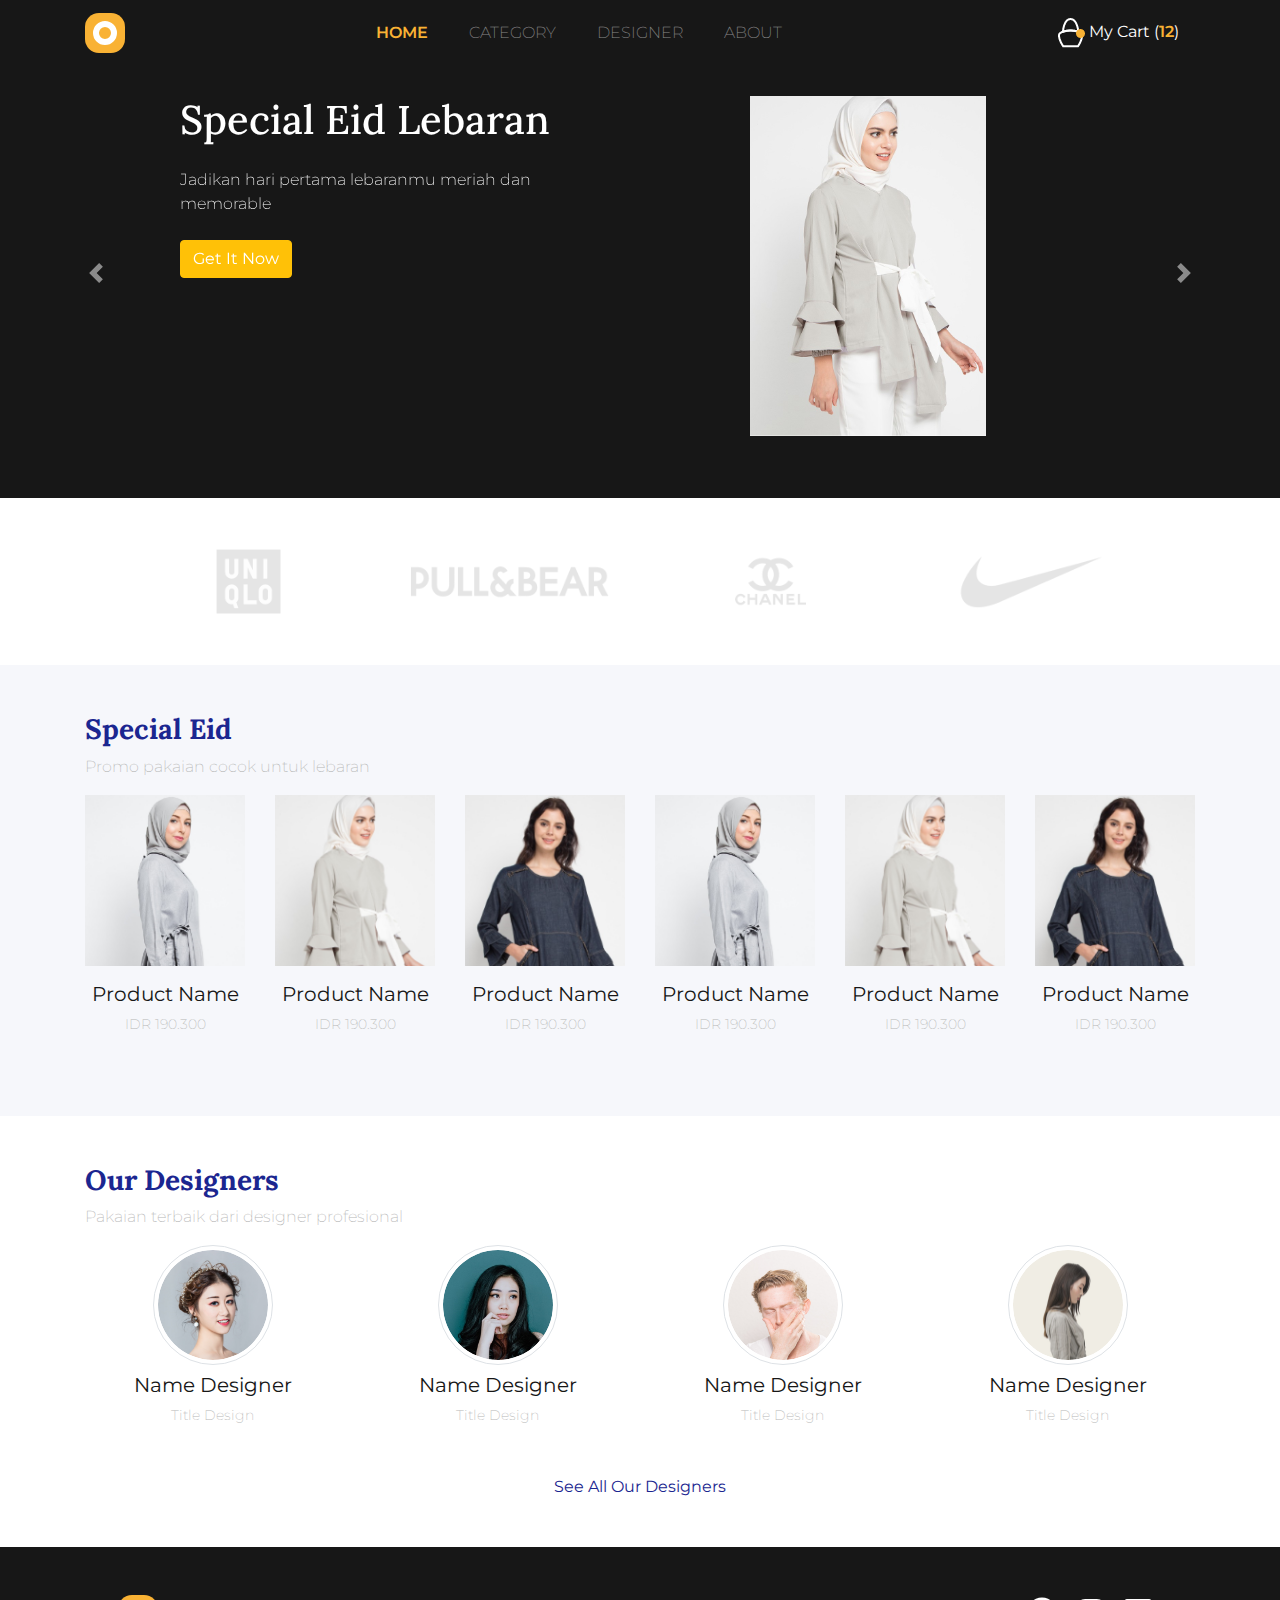
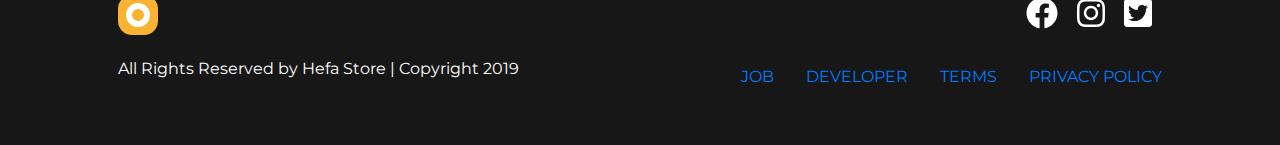
<file: index.html>
<!doctype html>
<html lang="en">

<head>
    <!-- Required meta tags -->
    <meta charset="utf-8">
    <meta name="viewport" content="width=device-width, initial-scale=1, shrink-to-fit=no">

    <!-- Bootstrap CSS -->
    <link rel="stylesheet" href="asset/css/bootstrap.css">
    <!-- My Style -->
    <link rel="stylesheet" href="asset/css/style.css">
    <!-- Font Awesome -->
    <link rel="stylesheet" href="asset/css/all.css">
    <!-- Google Font -->
    <link href="https://fonts.googleapis.com/css?family=Lora:400,700|Montserrat:200,400,600&display=swap"
        rel="stylesheet">

    <title>Hefa Store</title>
</head>

<body>
    <!-- Navbar -->
    <nav class="navbar navbar-expand-lg navbar-dark fixed-top" style="background-color: #171717;">
        <div class="container">
            <a class="navbar-brand" href="index.html">
                <img src="asset/img/logo/logo_small.png" alt="">
            </a>
            <button class="navbar-toggler" type="button" data-toggle="collapse" data-target="#navbarNav"
                aria-controls="navbarNav" aria-expanded="false" aria-label="Toggle navigation">
                <span class="navbar-toggler-icon"></span>
            </button>
            <div class="collapse navbar-collapse" id="navbarNav">
                <ul class="navbar-nav text-uppercase mx-auto">
                    <li class="nav-item active">
                        <a class="nav-link" href="index.html">Home<span class="sr-only">(current)</span></a>
                    </li>
                    <li class="nav-item">
                        <a class="nav-link" href="category.html">Category</a>
                    </li>
                    <li class="nav-item">
                        <a class="nav-link" href="#">Designer</a>
                    </li>
                    <li class="nav-item">
                        <a class="nav-link" href="#">About</a>
                    </li>
                </ul>
                <a href="cart.html" class="nav-link text-white"><img src="asset/img/icon/Group 3.png" alt=""> My Cart
                    (<span>12</span>)</a>
            </div>
        </div>
    </nav>
    <!-- End Navbar -->

    <!-- Carousel -->
    <div id="carouselExampleControls" class="carousel slide text-white mt-5" data-ride="carousel">
        <div class="carousel-inner">
            <div class="container">
                <div class="carousel-item active">
                    <div class="row pt-5 justify-content-center">
                        <div class="col-9 col-sm-4 col-md-6 col-lg-5 ">
                            <h1 class="mb-4">Special Eid Lebaran</h1>
                            <p class="mb-4">Jadikan hari pertama lebaranmu meriah dan memorable</p>
                            <a href="single.html" class="btn btn-warning text-white">Get It Now</a>
                        </div>
                        <div class="col-3 col-sm-6 col-md-4 col-lg-4 d-none d-sm-block offset-1">
                            <img src="asset/img/elements/p.png" class="img-fluid">
                        </div>
                    </div>
                </div>
                <div class="carousel-item">
                    <div class="row pt-5 justify-content-center">
                        <div class="col-9 col-sm-4 col-md-6 col-lg-5 ">
                            <h1 class="mb-4">Special Eid Lebaran</h1>
                            <p class="mb-4">Jadikan hari pertama lebaranmu meriah dan memorable</p>
                            <a href="single.html" class="btn btn-warning text-white">Get It Now</a>
                        </div>
                        <div class="col-3 col-sm-6 col-md-4 col-lg-4 d-none d-sm-block offset-1">
                            <img src="asset/img/elements/p2.png" class="img-fluid">
                        </div>
                    </div>
                </div>
                <div class="carousel-item">
                    <div class="row pt-5 justify-content-center">
                        <div class="col-9 col-sm-4 col-md-6 col-lg-5 ">
                            <h1 class="mb-4">Special Eid Lebaran</h1>
                            <p class="mb-4">Jadikan hari pertama lebaranmu meriah dan memorable</p>
                            <a href="single.html" class="btn btn-warning text-white">Get It Now</a>
                        </div>
                        <div class="col-3 col-sm-6 col-md-4 col-lg-4 d-none d-sm-block offset-1">
                            <img src="asset/img/elements/p-2.png" class="img-fluid">
                        </div>
                    </div>
                </div>
            </div>
        </div>
        <a class="carousel-control-prev" href="#carouselExampleControls" role="button" data-slide="prev">
            <span class="carousel-control-prev-icon" aria-hidden="true"></span>
            <span class="sr-only">Previous</span>
        </a>
        <a class="carousel-control-next" href="#carouselExampleControls" role="button" data-slide="next">
            <span class="carousel-control-next-icon" aria-hidden="true"></span>
            <span class="sr-only">Next</span>
        </a>
    </div>
    <!-- End Carousel -->

    <!-- Brands -->
    <section class="brands">
        <div class="container">
            <div class="row p-5 text-center">
                <div class="col-md">
                    <img src="asset/img/brands/uniqlo.png" class="img-fluid">
                </div>
                <div class="col-md">
                    <img src="asset/img/brands/pnb.png" class="img-fluid">
                </div>
                <div class="col-md">
                    <img src="asset/img/brands/cc.png" class="img-fluid">
                </div>
                <div class="col-md">
                    <img src="asset/img/brands/nike.png" class="img-fluid">
                </div>
            </div>
        </div>
    </section>
    <!-- End Brands -->

    <!-- Features -->
    <section class="features p-5" style="background-color: #F6F7FB;">
        <div class="container">
            <div class="row">
                <div class="col">
                    <h3>Special Eid</h3>
                    <p>Promo pakaian cocok untuk lebaran</p>
                </div>
            </div>

            <div class="row">
                <div class="col-6 col-sm-4 col-md-3 col-lg-2">
                    <figure class="figure">
                        <div class="figure-img">
                            <img src="asset/img/features/1.png" class="figure-img img-fluid">
                            <a href="single.html" class="d-flex justify-content-center">
                                <img src="asset/img/icon/badge.png" class="align-self-center">
                            </a>
                        </div>
                        <figcaption class="figure-caption text-center">
                            <h5>Product Name</h5>
                            <p>IDR 190.300</p>
                        </figcaption>
                    </figure>
                </div>
                <div class="col-6 col-sm-4 col-md-3 col-lg-2">
                    <figure class="figure">
                        <div class="figure-img">
                            <img src="asset/img/features/2.png" class="figure-img img-fluid">
                            <a href="single.html" class="d-flex justify-content-center">
                                <img src="asset/img/icon/badge.png" class="align-self-center">
                            </a>
                        </div>
                        <figcaption class="figure-caption text-center">
                            <h5>Product Name</h5>
                            <p>IDR 190.300</p>
                        </figcaption>
                    </figure>
                </div>
                <div class="col-6 col-sm-4 col-md-3 col-lg-2">
                    <figure class="figure">
                        <div class="figure-img">
                            <img src="asset/img/features/3.png" class="figure-img img-fluid">
                            <a href="single.html" class="d-flex justify-content-center">
                                <img src="asset/img/icon/badge.png" class="align-self-center">
                            </a>
                        </div>
                        <figcaption class="figure-caption text-center">
                            <h5>Product Name</h5>
                            <p>IDR 190.300</p>
                        </figcaption>
                    </figure>
                </div>
                <div class="col-6 col-sm-4 col-md-3 col-lg-2">
                    <figure class="figure">
                        <div class="figure-img">
                            <img src="asset/img/features/1.png" class="figure-img img-fluid">
                            <a href="single.html" class="d-flex justify-content-center">
                                <img src="asset/img/icon/badge.png" class="align-self-center">
                            </a>
                        </div>
                        <figcaption class="figure-caption text-center">
                            <h5>Product Name</h5>
                            <p>IDR 190.300</p>
                        </figcaption>
                    </figure>
                </div>
                <div class="col-6 col-sm-4 col-md-3 col-lg-2">
                    <figure class="figure">
                        <div class="figure-img">
                            <img src="asset/img/features/2.png" class="figure-img img-fluid">
                            <a href="single.html" class="d-flex justify-content-center">
                                <img src="asset/img/icon/badge.png" class="align-self-center">
                            </a>
                        </div>
                        <figcaption class="figure-caption text-center">
                            <h5>Product Name</h5>
                            <p>IDR 190.300</p>
                        </figcaption>
                    </figure>
                </div>
                <div class="col-6 col-sm-4 col-md-3 col-lg-2">
                    <figure class="figure">
                        <div class="figure-img">
                            <img src="asset/img/features/3.png" class="figure-img img-fluid">
                            <a href="single.html" class="d-flex justify-content-center">
                                <img src="asset/img/icon/badge.png" class="align-self-center">
                            </a>
                        </div>
                        <figcaption class="figure-caption text-center">
                            <h5>Product Name</h5>
                            <p>IDR 190.300</p>
                        </figcaption>
                    </figure>
                </div>
            </div>
        </div>
    </section>
    <!-- End Features -->

    <!-- Designer -->
    <section class="designer p-5">
        <div class="container">
            <div class="row">
                <div class="col">
                    <h3>Our Designers</h3>
                    <p>Pakaian terbaik dari designer profesional</p>
                </div>
            </div>
            <div class="row">
                <div class="col-6 col-sm-3 text-center">
                    <figure class="figure">
                        <img src="asset/img/features/11.png" class="figure-img img-fluid img-thumbnail rounded-circle">
                        <figcaption class="figure-caption text-center">
                            <h5>Name Designer</h5>
                            <p>Title Design</p>
                        </figcaption>
                    </figure>
                </div>
                <div class="col-6 col-sm-3 text-center">
                    <figure class="figure">
                        <img src="asset/img/features/22.png" class="figure-img img-fluid img-thumbnail rounded-circle">
                        <figcaption class="figure-caption text-center">
                            <h5>Name Designer</h5>
                            <p>Title Design</p>
                        </figcaption>
                    </figure>
                </div>
                <div class="col-6 col-sm-3 text-center">
                    <figure class="figure">
                        <img src="asset/img/features/33.png" class="figure-img img-fluid img-thumbnail rounded-circle">
                        <figcaption class="figure-caption text-center">
                            <h5>Name Designer</h5>
                            <p>Title Design</p>
                        </figcaption>
                    </figure>
                </div>
                <div class="col-6 col-sm-3 text-center">
                    <figure class="figure">
                        <img src="asset/img/features/44.png" class="figure-img img-fluid img-thumbnail rounded-circle">
                        <figcaption class="figure-caption text-center">
                            <h5>Name Designer</h5>
                            <p>Title Design</p>
                        </figcaption>
                    </figure>
                </div>
            </div>
            <div class="row mt-3">
                <div class="col text-center see">
                    <a href="">See All Our Designers</a>
                </div>
            </div>
        </div>
    </section>
    <!-- End Designer -->

    <!-- Footer -->
    <footer style="background-color: #171717;">
        <div class="container p-5 text-white">
            <div class="row justify-content-between">
                <div class="col-1">
                    <a href="">
                        <img src="asset/img/logo/logo_small.png">
                    </a>
                </div>
                <div class="col-6 text-right text-white logo">
                    <h2>
                        <a href="" class="text-white"><i class="fab fa-facebook"></i></a>
                        <a href="" class="text-white"><i class="fab fa-instagram"></i></a>
                        <a href="" class="text-white"><i class="fab fa-twitter-square"></i></a>
                    </h2>
                </div>
            </div>
            <div class="row justify-content-between mt-3">
                <div class="col-5 text-white">
                    <p>All Rights Reserved by Hefa Store | Copyright 2019</p>
                </div>
                <div class="col-7">
                    <nav class="nav justify-content-end text-uppercase">
                        <a class="nav-link" href="#">Job</a>
                        <a class="nav-link" href="#">Developer</a>
                        <a class="nav-link" href="#">Terms</a>
                        <a class="nav-link pr-0" href="#">Privacy Policy</a>
                    </nav>
                </div>
            </div>
        </div>
    </footer>
    <!-- End Footer -->









    <!-- Optional JavaScript -->
    <!-- jQuery first, then Popper.js, Font Awesome, then Bootstrap JS -->
    <script src="asset/js/jquery-3.4.1.min.js"></script>
    <script src="asset/js/popper.min.js"></script>
    <script src="asset/js/bootstrap.js"></script>
    <script src="asset/js/all.js"></script>

</body>

</html>
</file>
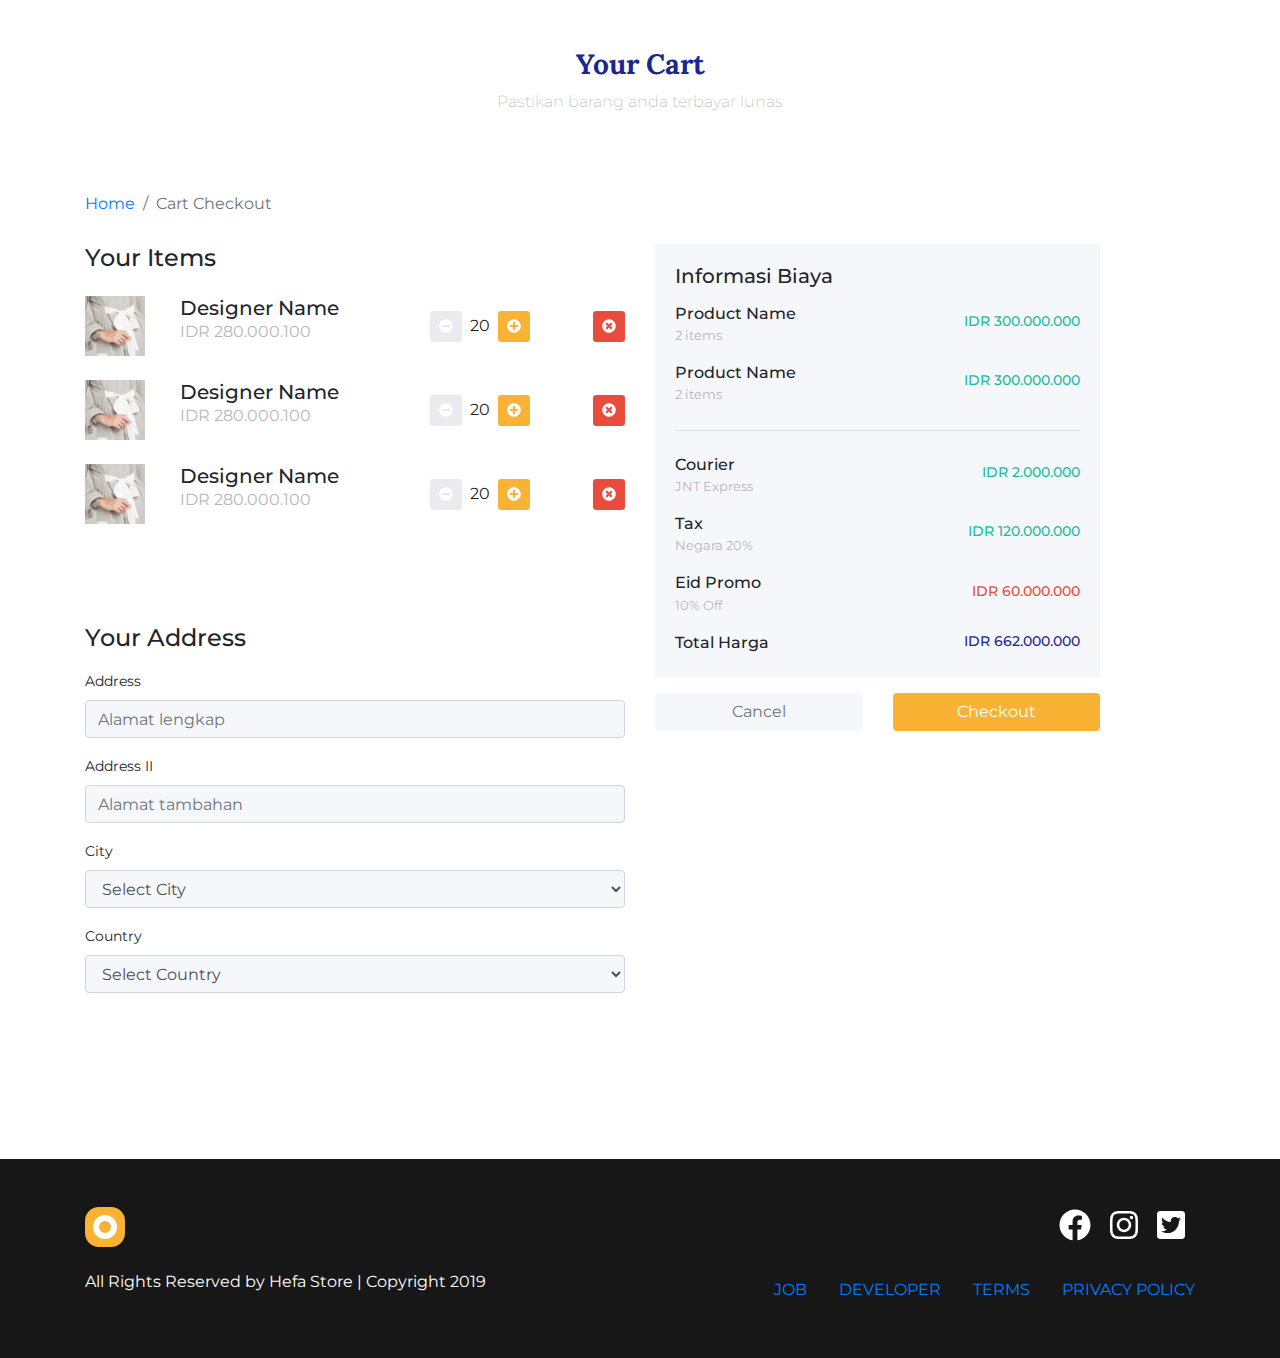
<file: cart.html>
<!doctype html>
<html lang="en">

<head>
  <!-- Required meta tags -->
  <meta charset="utf-8">
  <meta name="viewport" content="width=device-width, initial-scale=1, shrink-to-fit=no">

  <!-- Bootstrap CSS -->
  <link rel="stylesheet" href="asset/css/bootstrap.css">
  <!-- My Style -->
  <link rel="stylesheet" href="asset/css/style.css">
  <!-- Font Awesome -->
  <link rel="stylesheet" href="asset/css/all.css">
  <!-- Google Font -->
  <link href="https://fonts.googleapis.com/css?family=Lora:400,700|Montserrat:200,400,600&display=swap"
    rel="stylesheet">

  <title>Hefa Store</title>
</head>

<body>
  <div class="container">
    <div class="row mt-5">
      <div class="col text-center head-cart">
        <h3>Your Cart</h3>
        <p>Pastikan barang anda terbayar lunas</p>
      </div>
    </div>
  </div>

  <!-- Breadcrumb -->
  <div class="container">
    <nav>
      <ol class="breadcrumb bg-transparent pl-0" style="margin-top: 50px;">
        <li class="breadcrumb-item"><a href="index.html">Home</a></li>
        <li class="breadcrumb-item active" aria-current="page">Cart Checkout</li>
      </ol>
    </nav>
  </div>
  <!-- End Breadcrumb -->

  <!-- Checkout -->
  <section class="cart" style="margin-bottom: 150px;">
    <div class="container">
      <div class="row">
        <div class="col-lg-6">
          <h4 class="mb-4">Your Items</h4>
          <div class="row mb-4">
            <div class="col-2 d-flex align-items-center justify-content-between">
              <img src="asset/img/checkout/1.png" alt="">
            </div>
            <div class="col-4">
              <h5 class="m-0">Designer Name</h5>
              <p class="m-0" style="color: #B7B7B7;">IDR 280.000.100</p>
            </div>
            <div class="col-4 d-flex align-items-center justify-content-end">
              <button class="btn btn-sm text-white" style="background-color: #EAEAEF;"><i
                  class="fas fa-minus-circle"></i></button>
              <span class="mx-2">20</span>
              <button class="btn btn-sm text-white" style="background-color: #F9B234;"><i
                  class="fas fa-plus-circle"></i></button>
            </div>
            <div class="col-2 d-flex align-items-center justify-content-end">
              <button class="btn btn-sm text-white" style="background-color: #E74C3C;"><i
                  class="fas fa-times-circle"></i></button>
            </div>
          </div>
          <div class="row mb-4">
            <div class="col-2 d-flex align-items-center justify-content-between">
              <img src="asset/img/checkout/1.png" alt="">
            </div>
            <div class="col-4">
              <h5 class="m-0">Designer Name</h5>
              <p class="m-0" style="color: #B7B7B7;">IDR 280.000.100</p>
            </div>
            <div class="col-4 d-flex align-items-center justify-content-end">
              <button class="btn btn-sm text-white" style="background-color: #EAEAEF;"><i
                  class="fas fa-minus-circle"></i></button>
              <span class="mx-2">20</span>
              <button class="btn btn-sm text-white" style="background-color: #F9B234;"><i
                  class="fas fa-plus-circle"></i></button>
            </div>
            <div class="col-2 d-flex align-items-center justify-content-end">
              <button class="btn btn-sm text-white" style="background-color: #E74C3C;"><i
                  class="fas fa-times-circle"></i></button>
            </div>
          </div>
          <div class="row mb-4">
            <div class="col-2 d-flex align-items-center justify-content-between">
              <img src="asset/img/checkout/1.png" alt="">
            </div>
            <div class="col-4">
              <h5 class="m-0">Designer Name</h5>
              <p class="m-0" style="color: #B7B7B7;">IDR 280.000.100</p>
            </div>
            <div class="col-4 d-flex align-items-center justify-content-end">
              <button class="btn btn-sm text-white" style="background-color: #EAEAEF;"><i
                  class="fas fa-minus-circle"></i></button>
              <span class="mx-2">20</span>
              <button class="btn btn-sm text-white" style="background-color: #F9B234;"><i
                  class="fas fa-plus-circle"></i></button>
            </div>
            <div class="col-2 d-flex align-items-center justify-content-end">
              <button class="btn btn-sm text-white" style="background-color: #E74C3C;"><i
                  class="fas fa-times-circle"></i></button>
            </div>
          </div>
          <h4 class="mb-3" style="margin-top: 100px;">Your Address</h4>
          <form>
            <div class="form-group">
              <label for="address" style="font-size: 14px;">Address</label>
              <input style="background-color: #F6F7FB;" type="text" class="form-control" id="address"
                placeholder="Alamat lengkap">
            </div>
            <div class="form-group">
              <label for="address2" style="font-size: 14px;">Address II</label>
              <input style="background-color: #F6F7FB;" type="text" class="form-control" id="address2"
                placeholder="Alamat tambahan">
            </div>
            <div class="form-group">
              <label for="city" style="font-size: 14px;">City</label>
              <select style="background-color: #F6F7FB;" class="form-control" id="city">
                <option>Select City</option>
                <option>City-1</option>
                <option>City-2</option>
                <option>City-3</option>
                <option>City-4</option>
                <option>City-5</option>
              </select>
            </div>
            <div class="form-group">
              <label for="country" style="font-size: 14px;">Country</label>
              <select style="background-color: #F6F7FB;" class="form-control" id="country">
                <option>Select Country</option>
                <option>Country-1</option>
                <option>Country-2</option>
                <option>Country-3</option>
                <option>Country-4</option>
                <option>Country-5</option>
              </select>
            </div>
          </form>
        </div>
        <div class="col-lg-5">
          <div class="card rounded-0 cart-detail">
            <div class="card-body">
              <h5>Informasi Biaya</h5>
              <div class="row mt-3">
                <div class="col">
                  <h6 class="mb-0">Product Name</h6>
                  <small style="color: #B7B7B7;" class="mt-0">2 items</small>
                </div>
                <div class="col d-flex align-items-center justify-content-end">
                  <h5 style="color: #1ABC9C; font-size: 14px;">IDR 300.000.000</h5>
                </div>
              </div>
              <div class="row mt-3">
                <div class="col">
                  <h6 class="mb-0">Product Name</h6>
                  <small style="color: #B7B7B7;" class="mt-0">2 items</small>
                </div>
                <div class="col d-flex align-items-center justify-content-end">
                  <h5 style="color: #1ABC9C; font-size: 14px;">IDR 300.000.000</h5>
                </div>
              </div>
              <hr class="my-4">
              <div class="row mt-3">
                <div class="col">
                  <h6 class="mb-0">Courier</h6>
                  <small style="color: #B7B7B7;" class="mt-0">JNT Express</small>
                </div>
                <div class="col d-flex align-items-center justify-content-end">
                  <h5 style="color: #1ABC9C; font-size: 14px;">IDR 2.000.000</h5>
                </div>
              </div>
              <div class="row mt-3">
                <div class="col">
                  <h6 class="mb-0">Tax</h6>
                  <small style="color: #B7B7B7;" class="mt-0">Negara 20%</small>
                </div>
                <div class="col d-flex align-items-center justify-content-end">
                  <h5 style="color: #1ABC9C; font-size: 14px;">IDR 120.000.000</h5>
                </div>
              </div>
              <div class="row mt-3">
                <div class="col">
                  <h6 class="mb-0">Eid Promo</h6>
                  <small style="color: #B7B7B7;" class="mt-0">10% Off</small>
                </div>
                <div class="col d-flex align-items-center justify-content-end">
                  <h5 style="color: #E74C3C; font-size: 14px;">IDR 60.000.000</h5>
                </div>
              </div>
              <div class="row mt-3">
                <div class="col">
                  <h6 class="mb-0">Total Harga</h6>
                </div>
                <div class="col d-flex align-items-center justify-content-end">
                  <h5 style="color: #1B2690; font-size: 14px;">IDR 662.000.000</h5>
                </div>
              </div>
            </div>
          </div>
          <div class="row mt-3">
            <div class="col d-flex">
              <button style="background-color: #F6F7FB;" class="btn btn-block text-muted">Cancel</button>
            </div>
            <div class="col">
              <button style="background-color: #F9B234;" class="btn btn-block text-white" data-toggle="modal"
                data-target="#exampleModal">Checkout</button>
            </div>
          </div>
        </div>
      </div>
    </div>
  </section>
  <!-- End Checkout -->

  <!-- Modal Checkout -->
  <div class="modal fade" id="exampleModal" tabindex="-1" role="dialog" aria-labelledby="exampleModalLabel"
    aria-hidden="true">
    <div class="modal-dialog" role="document">
      <div class="modal-content p-5">
        <div class="modal-body text-center">
          <img class="mb-5" src="asset/img/checkout/ic_sukses_checkout.png" alt="">
          <h3>Checkout Berhasil</h3>
          <p>Anda akan mendapatkan barang <br>
            anda dalam beberapa harı</p>
          <a href="index.html" style="background-color: #F6F7FB; width: 165px;" class="btn mt-3 text-muted">Home</a>
        </div>
      </div>
    </div>
  </div>
  <!-- End Modal Checkout -->

  <!-- Footer -->
  <footer class="p-5" style="background-color: #171717;">
    <div class="container text-white">
      <div class="row justify-content-between">
        <div class="col-1">
          <a href="">
            <img src="asset/img/logo/logo_small.png">
          </a>
        </div>
        <div class="col-6 text-right text-white logo">
          <h2>
            <a href="" class="text-white"><i class="fab fa-facebook"></i></a>
            <a href="" class="text-white"><i class="fab fa-instagram"></i></a>
            <a href="" class="text-white"><i class="fab fa-twitter-square"></i></a>
          </h2>
        </div>
      </div>
      <div class="row justify-content-between mt-3">
        <div class="col-5 text-white">
          <p>All Rights Reserved by Hefa Store | Copyright 2019</p>
        </div>
        <div class="col-7">
          <nav class="nav justify-content-end text-uppercase">
            <a class="nav-link" href="#">Job</a>
            <a class="nav-link" href="#">Developer</a>
            <a class="nav-link" href="#">Terms</a>
            <a class="nav-link pr-0" href="#">Privacy Policy</a>
          </nav>
        </div>
      </div>
    </div>
  </footer>
  <!-- End Footer -->









  <!-- Optional JavaScript -->
  <!-- jQuery first, then Popper.js, Font Awesome, then Bootstrap JS -->
  <script src="asset/js/jquery-3.4.1.min.js"></script>
  <script src="asset/js/popper.min.js"></script>
  <script src="asset/js/bootstrap.js"></script>
  <script src="asset/js/all.js"></script>
  <script src="asset/js/script.js"></script>

</body>

</html>
</file>
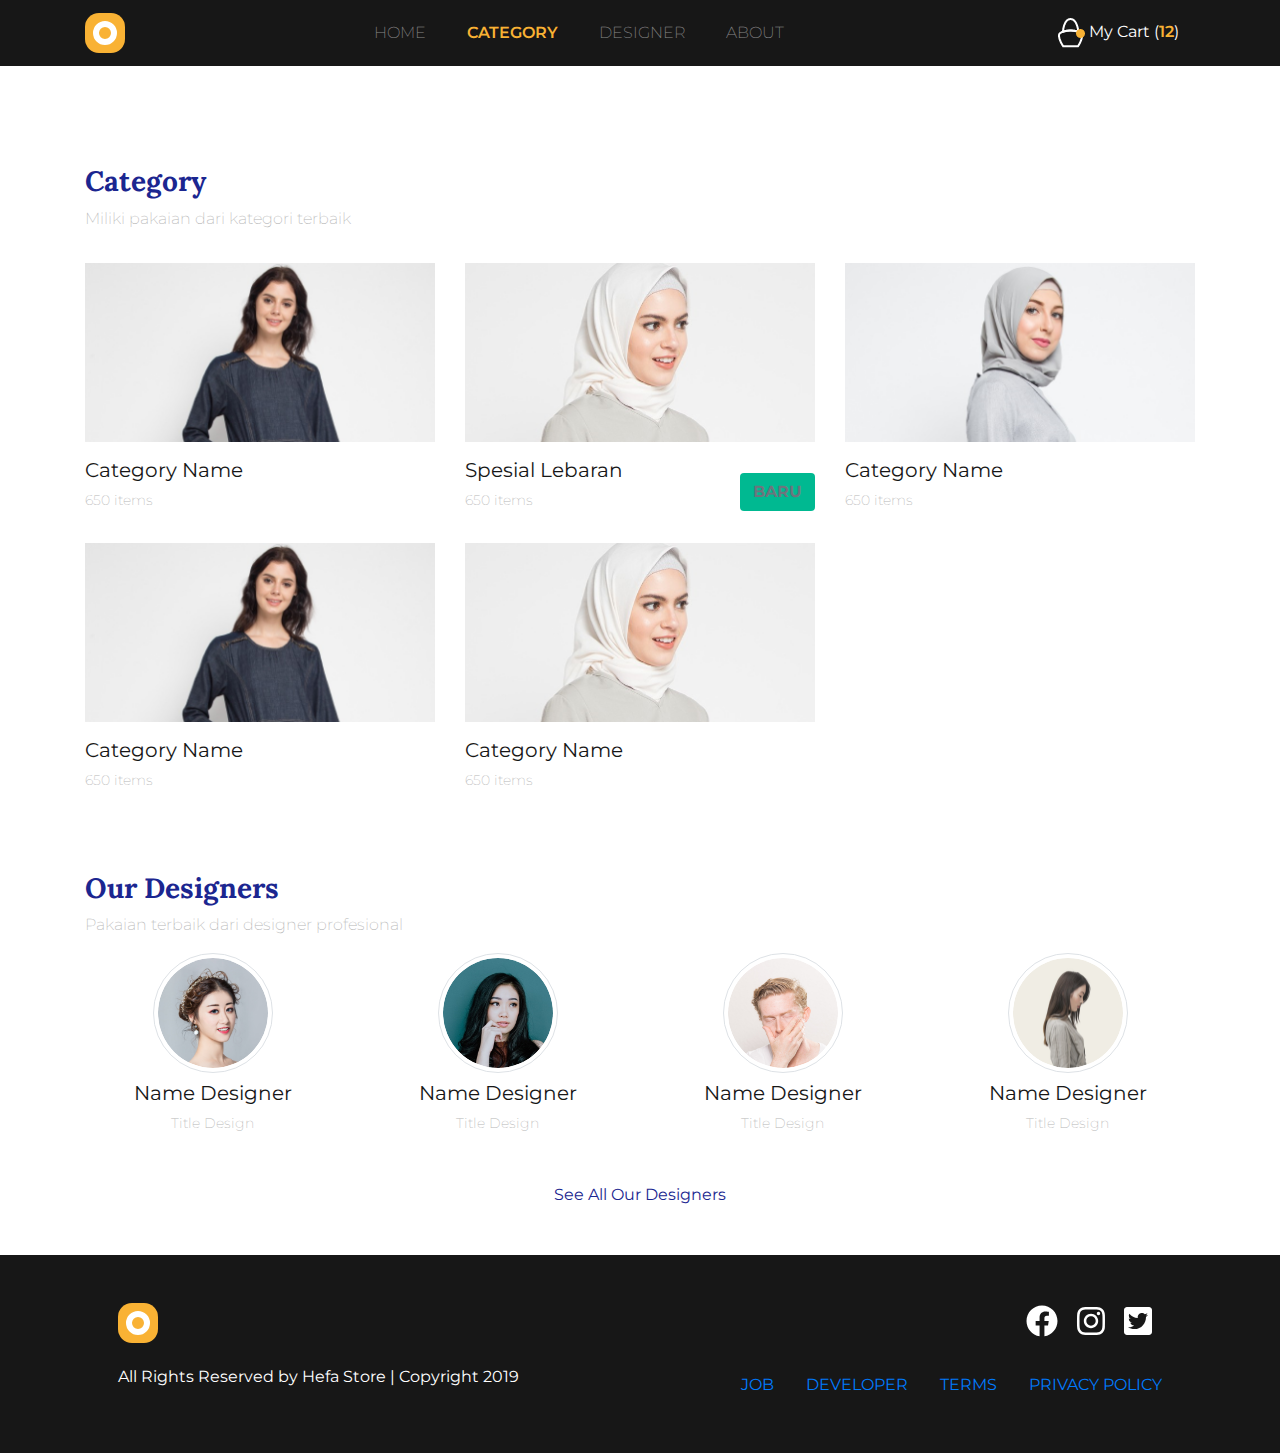
<file: category.html>
<!doctype html>
<html lang="en">

<head>
    <!-- Required meta tags -->
    <meta charset="utf-8">
    <meta name="viewport" content="width=device-width, initial-scale=1, shrink-to-fit=no">

    <!-- Bootstrap CSS -->
    <link rel="stylesheet" href="asset/css/bootstrap.css">
    <!-- My Style -->
    <link rel="stylesheet" href="asset/css/style.css">
    <!-- Font Awesome -->
    <link rel="stylesheet" href="asset/css/all.css">
    <!-- Google Font -->
    <link href="https://fonts.googleapis.com/css?family=Lora:400,700|Montserrat:200,400,600&display=swap"
        rel="stylesheet">

    <title>Hefa Store</title>
</head>

<body>
    <!-- Navbar -->
    <nav class="navbar navbar-expand-lg navbar-dark fixed-top" style="background-color: #171717;">
        <div class="container">
            <a class="navbar-brand" href="#">
                <img src="asset/img/logo/logo_small.png" alt="">
            </a>
            <button class="navbar-toggler" type="button" data-toggle="collapse" data-target="#navbarNav"
                aria-controls="navbarNav" aria-expanded="false" aria-label="Toggle navigation">
                <span class="navbar-toggler-icon"></span>
            </button>
            <div class="collapse navbar-collapse" id="navbarNav">
                <ul class="navbar-nav text-uppercase mx-auto">
                    <li class="nav-item">
                        <a class="nav-link" href="index.html">Home</a>
                    </li>
                    <li class="nav-item active">
                        <a class="nav-link" href="category.html">Category</a>
                    </li>
                    <li class="nav-item">
                        <a class="nav-link" href="#">Designer</a>
                    </li>
                    <li class="nav-item">
                        <a class="nav-link" href="#">About</a>
                    </li>
                </ul>
                <a href="cart.html" class="nav-link text-white"><img src="asset/img/icon/Group 3.png" alt=""> My Cart
                    (<span>12</span>)</a>
            </div>
        </div>
    </nav>
    <!-- End Navbar -->
    <!-- Similar Product -->
    <section class="category">
        <div class="container">
            <div class="row mb-3">
                <div class="col">
                    <h3>Category</h3>
                    <p>Miliki pakaian dari kategori terbaik</p>
                </div>
            </div>
            <div class="row">
                <div class="col-sm-4 ">
                    <figure class="figure">
                        <div class="figure-img">
                            <img src="asset/img/similar/1.png" class="figure-img img-fluid">
                        </div>
                        <figcaption class="figure-caption">
                            <div class="row">
                                <div class="col">
                                    <h5>Category Name</h4>
                                        <p>650 items</p>
                                </div>
                            </div>
                        </figcaption>
                    </figure>
                </div>
                <div class="col-sm-4">
                    <figure class="figure">
                        <div class="figure-img">
                            <img src="asset/img/similar/2.png" class="figure-img img-fluid">
                        </div>
                        <figcaption class="figure-caption">
                            <div class="row">
                                <div class="col">
                                    <a href="single.html">
                                        <h5>Spesial Lebaran</h4>
                                    </a>
                                    <p>650 items</p>
                                </div>
                                <div class="col d-flex align-items-center justify-content-end">
                                    <a href="" style="background-color: #00B991;" class="btn text-muted"><b>BARU</b></a>
                                </div>
                            </div>
                        </figcaption>
                    </figure>
                </div>
                <div class="col-sm-4">
                    <figure class="figure">
                        <div class="figure-img">
                            <img src="asset/img/similar/3.png" class="figure-img img-fluid">
                        </div>
                        <figcaption class="figure-caption">
                            <div class="row">
                                <div class="col">
                                    <h5>Category Name</h5>
                                    <p>650 items</p>
                                </div>
                            </div>
                        </figcaption>
                    </figure>
                </div>
                <div class="col-sm-4 ">
                    <figure class="figure">
                        <div class="figure-img">
                            <img src="asset/img/similar/1.png" class="figure-img img-fluid">
                        </div>
                        <figcaption class="figure-caption">
                            <div class="row">
                                <div class="col">
                                    <h5>Category Name</h4>
                                        <p>650 items</p>
                                </div>
                            </div>
                        </figcaption>
                    </figure>
                </div>
                <div class="col-sm-4">
                    <figure class="figure">
                        <div class="figure-img">
                            <img src="asset/img/similar/2.png" class="figure-img img-fluid">
                        </div>
                        <figcaption class="figure-caption">
                            <div class="row">
                                <div class="col">
                                    <h5>Category Name</h4>
                                        <p>650 items</p>
                                </div>
                            </div>
                        </figcaption>
                    </figure>
                </div>
            </div>
        </div>
    </section>
    <!-- End Similar Product -->

    <!-- Designer -->
    <section class="designer p-5">
        <div class="container">
            <div class="row">
                <div class="col">
                    <h3>Our Designers</h3>
                    <p>Pakaian terbaik dari designer profesional</p>
                </div>
            </div>
            <div class="row">
                <div class="col-6 col-sm-3 text-center">
                    <figure class="figure">
                        <img src="asset/img/features/11.png" class="figure-img img-fluid img-thumbnail rounded-circle">
                        <figcaption class="figure-caption text-center">
                            <h5>Name Designer</h5>
                            <p>Title Design</p>
                        </figcaption>
                    </figure>
                </div>
                <div class="col-6 col-sm-3 text-center">
                    <figure class="figure">
                        <img src="asset/img/features/22.png" class="figure-img img-fluid img-thumbnail rounded-circle">
                        <figcaption class="figure-caption text-center">
                            <h5>Name Designer</h5>
                            <p>Title Design</p>
                        </figcaption>
                    </figure>
                </div>
                <div class="col-6 col-sm-3 text-center">
                    <figure class="figure">
                        <img src="asset/img/features/33.png" class="figure-img img-fluid img-thumbnail rounded-circle">
                        <figcaption class="figure-caption text-center">
                            <h5>Name Designer</h5>
                            <p>Title Design</p>
                        </figcaption>
                    </figure>
                </div>
                <div class="col-6 col-sm-3 text-center">
                    <figure class="figure">
                        <img src="asset/img/features/44.png" class="figure-img img-fluid img-thumbnail rounded-circle">
                        <figcaption class="figure-caption text-center">
                            <h5>Name Designer</h5>
                            <p>Title Design</p>
                        </figcaption>
                    </figure>
                </div>
            </div>
            <div class="row mt-3">
                <div class="col text-center see">
                    <a href="">See All Our Designers</a>
                </div>
            </div>
        </div>
    </section>
    <!-- End Designer -->

    <!-- Footer -->
    <footer style="background-color: #171717;">
        <div class="container p-5 text-white">
            <div class="row justify-content-between">
                <div class="col-1">
                    <a href="">
                        <img src="asset/img/logo/logo_small.png">
                    </a>
                </div>
                <div class="col-6 text-right text-white logo">
                    <h2>
                        <a href="" class="text-white"><i class="fab fa-facebook"></i></a>
                        <a href="" class="text-white"><i class="fab fa-instagram"></i></a>
                        <a href="" class="text-white"><i class="fab fa-twitter-square"></i></a>
                    </h2>
                </div>
            </div>
            <div class="row justify-content-between mt-3">
                <div class="col-5 text-white">
                    <p>All Rights Reserved by Hefa Store | Copyright 2019</p>
                </div>
                <div class="col-7">
                    <nav class="nav justify-content-end text-uppercase">
                        <a class="nav-link" href="#">Job</a>
                        <a class="nav-link" href="#">Developer</a>
                        <a class="nav-link" href="#">Terms</a>
                        <a class="nav-link pr-0" href="#">Privacy Policy</a>
                    </nav>
                </div>
            </div>
        </div>
    </footer>
    <!-- End Footer -->









    <!-- Optional JavaScript -->
    <!-- jQuery first, then Popper.js, Font Awesome, then Bootstrap JS -->
    <script src="asset/js/jquery-3.4.1.min.js"></script>
    <script src="asset/js/popper.min.js"></script>
    <script src="asset/js/bootstrap.js"></script>
    <script src="asset/js/all.js"></script>

</body>

</html>
</file>
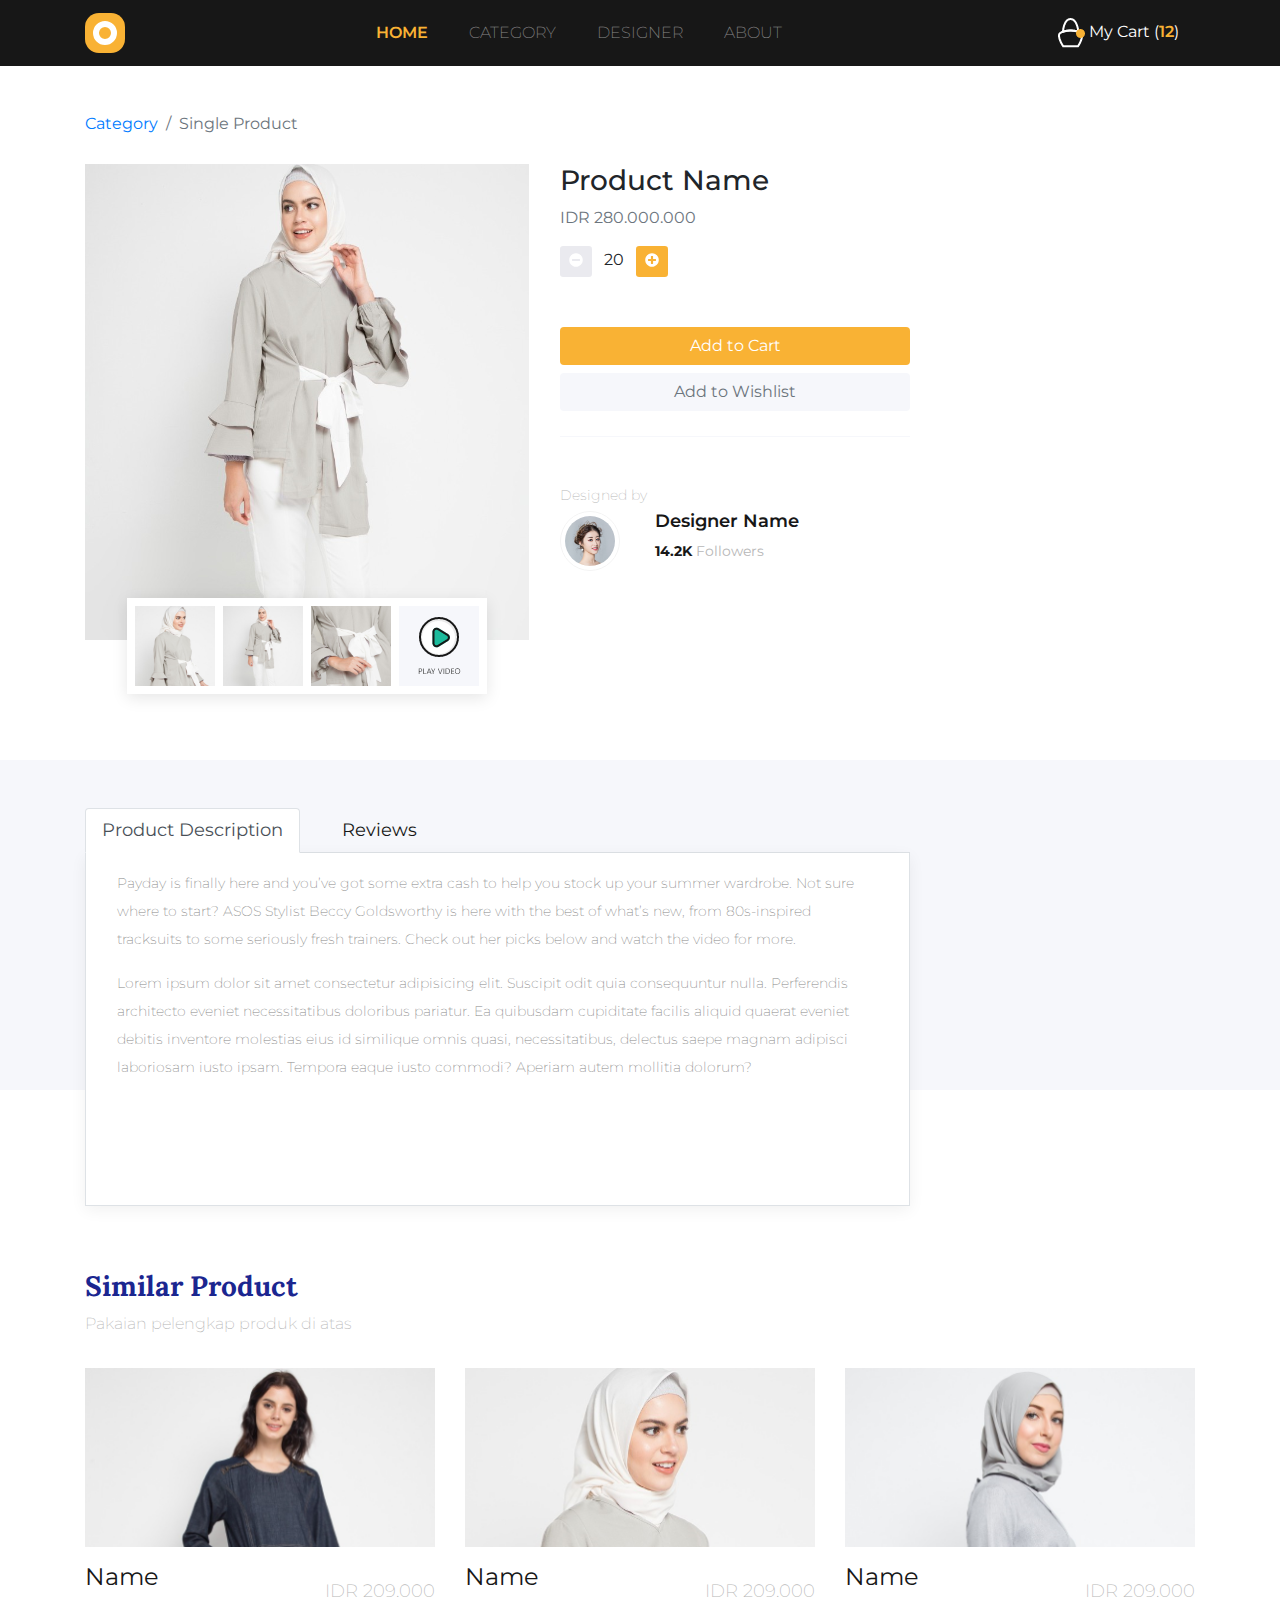
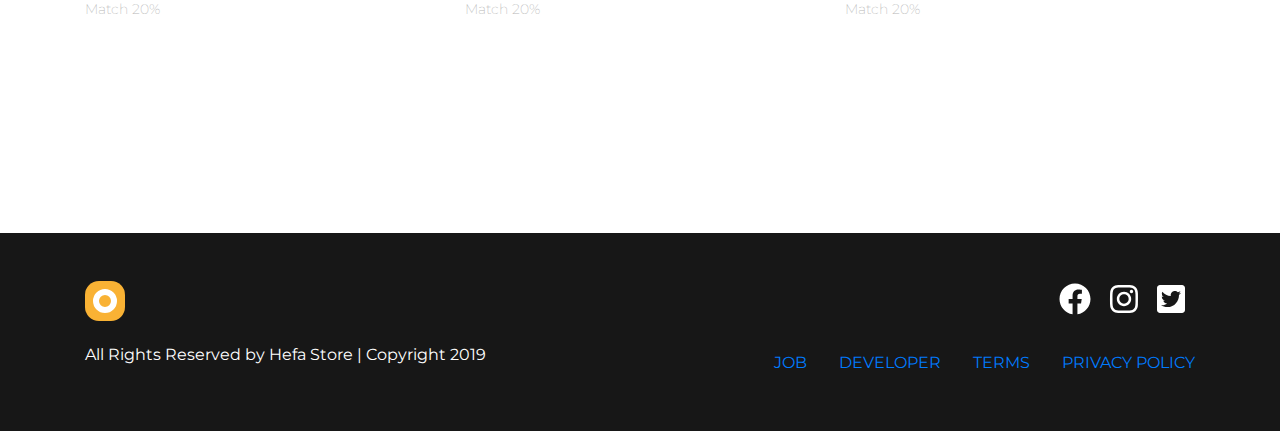
<file: single.html>
<!doctype html>
<html lang="en">

<head>
  <!-- Required meta tags -->
  <meta charset="utf-8">
  <meta name="viewport" content="width=device-width, initial-scale=1, shrink-to-fit=no">

  <!-- Bootstrap CSS -->
  <link rel="stylesheet" href="asset/css/bootstrap.css">
  <!-- My Style -->
  <link rel="stylesheet" href="asset/css/style.css">
  <!-- Font Awesome -->
  <link rel="stylesheet" href="asset/css/all.css">
  <!-- Google Font -->
  <link href="https://fonts.googleapis.com/css?family=Lora:400,700|Montserrat:200,400,600&display=swap"
    rel="stylesheet">

  <title>Hefa Store</title>
</head>

<body>
  <!-- Navbar -->
  <nav class="navbar navbar-expand-lg navbar-dark fixed-top" style="background-color: #171717;">
    <div class="container">
      <a class="navbar-brand" href="index.html">
        <img src="asset/img/logo/logo_small.png" alt="">
      </a>
      <button class="navbar-toggler" type="button" data-toggle="collapse" data-target="#navbarNav"
        aria-controls="navbarNav" aria-expanded="false" aria-label="Toggle navigation">
        <span class="navbar-toggler-icon"></span>
      </button>
      <div class="collapse navbar-collapse" id="navbarNav">
        <ul class="navbar-nav text-uppercase mx-auto">
          <li class="nav-item active">
            <a class="nav-link" href="index.html">Home</a>
          </li>
          <li class="nav-item">
            <a class="nav-link" href="category.html">Category</a>
          </li>
          <li class="nav-item">
            <a class="nav-link" href="#">Designer</a>
          </li>
          <li class="nav-item">
            <a class="nav-link" href="#">About</a>
          </li>
        </ul>
        <a href="cart.html" class="nav-link text-white"><img src="asset/img/icon/Group 3.png" alt=""> My Cart
          (<span>12</span>)</a>
      </div>
    </div>
  </nav>
  <!-- End Navbar -->

  <!-- Breadcrumb -->
  <div class="container">
    <nav>
      <ol class="breadcrumb bg-transparent pl-0" style="margin-top: 100px;">
        <li class="breadcrumb-item"><a href="category.html">Category</a></li>
        <li class="breadcrumb-item active" aria-current="page">Single Product</li>
      </ol>
    </nav>
  </div>
  <!-- End Breadcrumb -->

  <!-- Single Product -->
  <section class="single-product">
    <div class="container">
      <div class="row">
        <div class="col-5">
          <figure class="figure">
            <img src="asset/img/single/12.png" class="figure-img img-fluid">
            <figcaption class="figure-caption text-center product-thumb d-flex justify-content-between">
              <img src="asset/img/single/11.png" class="thumb">
              <img src="asset/img/single/12.png" class="thumb">
              <img src="asset/img/single/13.png" class="thumb">
              <img src="asset/img/icon/Group 26.png">
            </figcaption>
          </figure>
        </div>
        <div class="col-lg-4 designed-by">
          <h3>Product Name</h3>
          <p class="text-muted">IDR 280.000.000</p>
          <button class="btn btn-sm text-white" style="background-color: #EAEAEF;"><i
              class="fas fa-minus-circle"></i></button>
          <span class="mx-2">20</span>
          <button class="btn btn-sm text-white" style="background-color: #F9B234;"><i
              class="fas fa-plus-circle"></i></button>
          <div class="btn-product">
            <a href="cart.html" style="background-color: #F9B234;" class="btn text-white mt-3">Add to Cart</a>
            <a href="cart.html" style="background-color: #F6F7FB;" class="btn text-muted mt-2">Add to Wishlist</a>
          </div>
          <h5 class="mt-5">Designed by</h5>
          <div class="row">
            <div class="col-lg-3">
              <img src="asset/img/designers/1.png">
            </div>
            <div class="col">
              <h4>Designer Name</h4>
              <p class="follow"><span><b>14.2K</b></span> Followers</p>
            </div>
          </div>
        </div>
      </div>
    </div>
  </section>
  <!-- End Single Product -->

  <!-- Product Description -->
  <section class="product-description p-5">
    <div class="container">
      <div class="row">
        <div class="col-9">
          <ul class="nav nav-tabs" id="myTab" role="tablist">
            <li class="nav-item">
              <a class="nav-link active" id="description-tab" data-toggle="tab" href="#description" role="tab"
                aria-controls="description" aria-selected="true">Product Description</a>
            </li>
            <li class="nav-item">
              <a class="nav-link" id="reviews-tab" data-toggle="tab" href="#reviews" role="tab" aria-controls="reviews"
                aria-selected="false">Reviews</a>
            </li>
          </ul>
          <div class="tab-content p-3" id="myTabContent">
            <div class="tab-pane fade show product-review active col" id="description" role="tabpanel"
              aria-labelledby="description-tab">
              <p>Payday is finally here and you’ve got some extra cash to help you stock up your summer wardrobe. Not
                sure where to start? ASOS Stylist Beccy Goldsworthy is here with the best of what’s new, from
                80s-inspired tracksuits to some seriously fresh trainers. Check out her picks below and watch the video
                for more.</p>
              <p>Lorem ipsum dolor sit amet consectetur adipisicing elit. Suscipit odit quia consequuntur nulla.
                Perferendis architecto eveniet necessitatibus doloribus pariatur. Ea quibusdam cupiditate facilis
                aliquid quaerat eveniet debitis inventore molestias eius id similique omnis quasi, necessitatibus,
                delectus saepe magnam adipisci laboriosam iusto ipsam. Tempora eaque iusto commodi? Aperiam autem
                mollitia dolorum?</p>
            </div>
            <div class="tab-pane fade product-review col" id="reviews" role="tabpanel" aria-labelledby="reviews-tab">
              <div class="row">
                <div class="col-1 d-none d-md-block">
                  <img src="asset/img/review/1.png" alt="">
                </div>
                <div class="col">
                  <h4>Designer Name</h4>
                  <p><span><b>Deskripsi</b></span> Product</p>
                </div>
              </div>
              <div class="row">
                <div class="col-1 d-none d-md-block">
                  <img src="asset/img/review/2.png" alt="">
                </div>
                <div class="col">
                  <h4>Designer Name</h4>
                  <p><span><b>Deskripsi</b></span> Product</p>
                </div>
              </div>
              <div class="row">
                <div class="col-1 d-none d-md-block">
                  <img src="asset/img/review/3.png" alt="">
                </div>
                <div class="col">
                  <h4>Designer Name</h4>
                  <p><b>Deskripsi</b> Product</p>
                </div>
              </div>
            </div>
          </div>
        </div>
      </div>
    </div>
  </section>
  <!-- End Product Description -->

  <!-- Similar Product -->
  <section class="similar">
    <div class="container">
      <div class="row mb-3">
        <div class="col">
          <h3>Similar Product</h3>
          <p>Pakaian pelengkap produk di atas</p>
        </div>
      </div>
      <div class="row">
        <div class="col-sm-4 ">
          <figure class="figure">
            <div class="figure-img">
              <img src="asset/img/similar/1.png" class="figure-img img-fluid">
            </div>
            <figcaption class="figure-caption">
              <div class="row">
                <div class="col">
                  <h4>Name</h4>
                  <p>Match 20%</p>
                </div>
                <div class="col d-flex align-items-center justify-content-end">
                  <p style="font-size: 18px;">IDR 209.000</p>
                </div>
              </div>
            </figcaption>
          </figure>
        </div>
        <div class="col-sm-4">
          <figure class="figure">
            <div class="figure-img">
              <img src="asset/img/similar/2.png" class="figure-img img-fluid">
            </div>
            <figcaption class="figure-caption">
              <div class="row">
                <div class="col">
                  <h4>Name</h4>
                  <p>Match 20%</p>
                </div>
                <div class="col d-flex align-items-center justify-content-end">
                  <p style="font-size: 18px;">IDR 209.000</p>
                </div>
              </div>
            </figcaption>
          </figure>
        </div>
        <div class="col-sm-4">
          <figure class="figure">
            <div class="figure-img">
              <img src="asset/img/similar/3.png" class="figure-img img-fluid">
            </div>
            <figcaption class="figure-caption">
              <div class="row">
                <div class="col">
                  <h4>Name</h4>
                  <p>Match 20%</p>
                </div>
                <div class="col d-flex align-items-center justify-content-end">
                  <p style="font-size: 18px;">IDR 209.000</p>
                </div>
              </div>
            </figcaption>
          </figure>
        </div>
      </div>
    </div>
  </section>
  <!-- End Similar Product -->

  <!-- Footer -->
  <footer class="p-5" style="background-color: #171717;">
    <div class="container text-white">
      <div class="row justify-content-between">
        <div class="col-1">
          <a href="">
            <img src="asset/img/logo/logo_small.png">
          </a>
        </div>
        <div class="col-6 text-right text-white logo">
          <h2>
            <a href="" class="text-white"><i class="fab fa-facebook"></i></a>
            <a href="" class="text-white"><i class="fab fa-instagram"></i></a>
            <a href="" class="text-white"><i class="fab fa-twitter-square"></i></a>
          </h2>
        </div>
      </div>
      <div class="row justify-content-between mt-3">
        <div class="col-5 text-white">
          <p>All Rights Reserved by Hefa Store | Copyright 2019</p>
        </div>
        <div class="col-7">
          <nav class="nav justify-content-end text-uppercase">
            <a class="nav-link" href="#">Job</a>
            <a class="nav-link" href="#">Developer</a>
            <a class="nav-link" href="#">Terms</a>
            <a class="nav-link pr-0" href="#">Privacy Policy</a>
          </nav>
        </div>
      </div>
    </div>
  </footer>
  <!-- End Footer -->









  <!-- Optional JavaScript -->
  <!-- jQuery first, then Popper.js, Font Awesome, then Bootstrap JS -->
  <script src="asset/js/jquery-3.4.1.min.js"></script>
  <script src="asset/js/popper.min.js"></script>
  <script src="asset/js/bootstrap.js"></script>
  <script src="asset/js/all.js"></script>
  <script src="asset/js/script.js"></script>

</body>

</html>
</file>
<file: asset/css/style.css>
body {
    font-family: 'Montserrat';
}

.nav-item {
    margin-right: 25px;
    font-weight: 200;
}

.nav-item.active a{
    color: #F9B234 !important;
    font-weight: 600;
}
.nav-link span{
    color: #F9B234;
    font-weight: 600;
}
.carousel {
    height: 450px;
    background-color: #171717;
}
.carousel h1 {
    font-family: 'Lora';
}
.carousel p {
    font-weight: 200;
}
.carousel img {
    width: 236px;
    height: 340px;
}

.category h3, .features h3, .designer h3, .similar h3, .head-cart h3, .modal-body h3 {
    font-family: 'Lora';
    color: #1B2690;
    font-weight: bold;
}
.category p, .features p, .designer p, .similar p, .head-cart p, .modal-body p {
    font-weight: 200;
    color: #B7B7B7;
}
.figure h5 {
    font-weight: 400;
    color: #171717;
}
.figure-img {
position: relative;
}
.figure-img a {
    position: absolute;
    bottom: 8px;
    top: 0;
    right: 0;
    left: 0;
    background-color: rgba(0, 0, 0, 0.7);
    opacity: 0;
    transition: 0.5s;
}
.figure-img:hover a{
    opacity: 1;
}
section .see a{
    color: #1B2690;
}
footer .logo a {
    margin-right: 10px;
}


/* Single Product */
.product-thumb {
    background-color: white;
    box-shadow: 0 4px 15px rgba(0, 0, 0, 0.1);
    width: 360px;
    padding: 8px;
    margin: auto;
    transform: translateY(-50px);
}
.product-thumb a {
    text-decoration: none;
}
figcaption img {
    height: 80px !important;
    width: 80px !important;
}
.product-thumb img:hover {
    opacity: 0.5;
    cursor: pointer;
}

@keyframes fade1 {
    to {
        opacity: 1;
    }
}
.fade1 {
    opacity: 0;
    animation: fade1 0.5s forwards;
    
}
.active-img {
    opacity: 0.5;    
}
.btn-product {
    margin: 50px 0;
    padding-bottom: 20px;
    border-bottom: 1px solid #F6F7FB;
}
.btn-product .btn {
    display: block;
    margin: 5px 0;
}
.designed-by h5 {
    font-size: 14px;
    font-weight: 200;
    color: #B7B7B7;
}
.designed-by h4 {
    font-size: 18px;
    font-weight: 600;
    color: #171717;
}
.designed-by .follow {
    font-size: 14px;
    font-weight: 400;
    color: #B7B7B7;
}
.designed-by .follow span{
    font-size: 14px;
    font-weight: 400;
    color: #171717;
}

/* product-description */
.product-description {
    background-color:  #F6F7FB;
    height: 330px !important;
}
.product-description .tab-content {
    background-color: white;
    border: 1px solid #dee2e6;
    border-top: 0;
    box-shadow: 0 4px 15px rgba(0, 0, 0, 0.06);
}
.product-description .tab-content p {
    font-size: 16px;
    color: #868686;
    font-weight: 200;
    line-height: 28px;
}
.product-description .nav-tabs a {
    font-size: 18px;
    color: #171717;
    font-weight: 400;
}
.tab-panel h4 {
    font-size: 18px;
    color: #171717;
    font-weight: 400;
}
.product-review h4{
    font-size: 18px;
    margin-bottom: 0;
    margin-top: 10px;
}
.product-review p{
    font-size: 14px !important;
}
.product-review {
    height: 320px !important;
    overflow: scroll;
}
.similar {
    margin-top: 180px;
    margin-bottom: 180px;
}
figcaption h4 {
    font-weight: 400;
    color: #171717;
}

.cart-detail {
    background-color: #F6F7FB;
    border: 1px #EAEAEA;
}
.category {
    margin-top: 165px;
}
</file>
